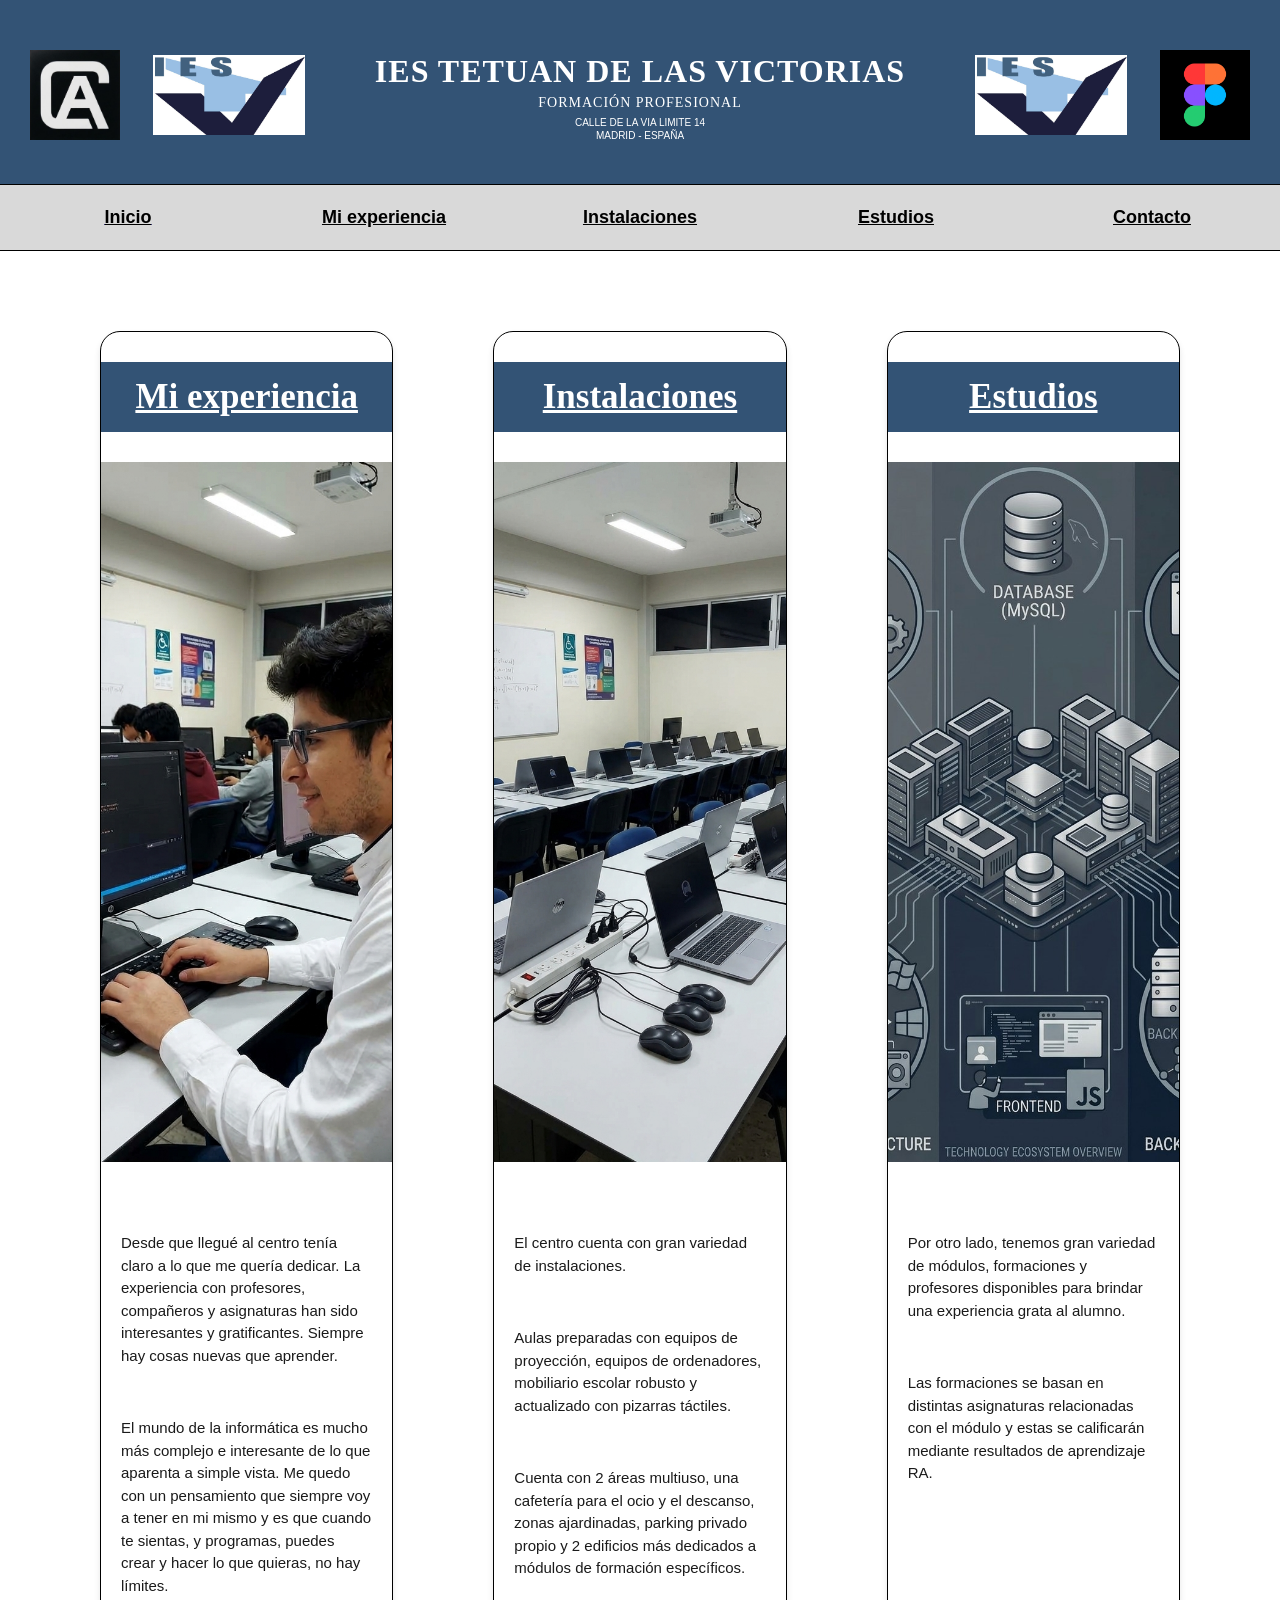
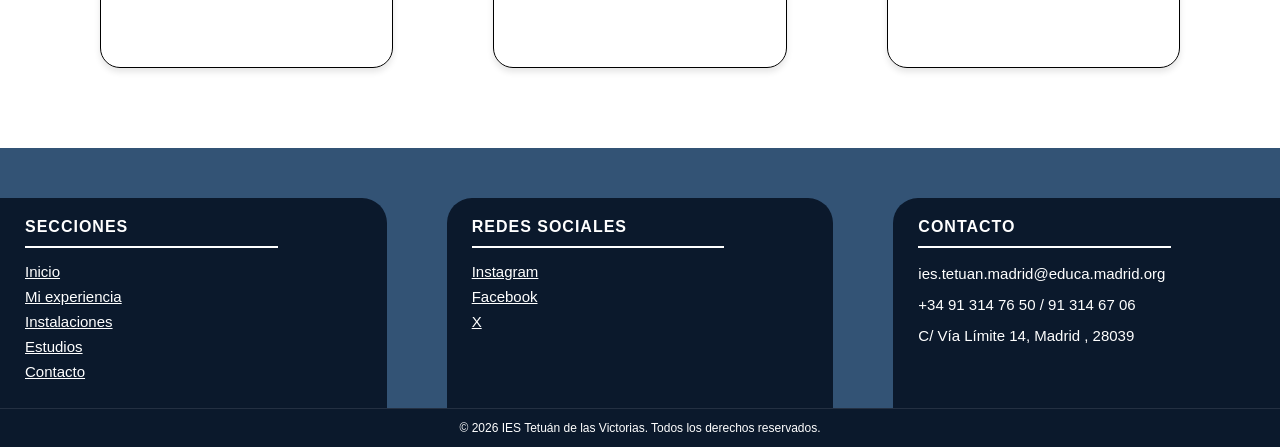
<file: index.html>
<!DOCTYPE html>
<html lang="es">

<head>
    <meta charset="UTF-8">
    <meta name="viewport" content="width=device-width, initial-scale=1.0">
    <title>IES Tetuán de las Victorias</title>
    <link rel="icon" type="image/png" href="./img/cabecera/LOGOCAPersonal.jpeg">
    <link rel="stylesheet" href="./css/estilo.css">
</head>

<body>
    <!-- 1. CABECERA -->
    <header class="cabecera">
        <div class="favicon-1">
            <img src="./img/cabecera/LOGOCAPersonal.jpeg" alt="Logo Personal" class="logo-personal">
        </div>
        <div class="frame-3">
            <div class="logo-tetuan">
                <img src="./img/cabecera/logo-centro-moder-cuadrado-1024x538.jpg" alt="Logo IES Tetuán de las Victorias">
            </div>
            <div class="titulo-pagina">
                <h1>IES TETUAN DE LAS VICTORIAS</h1>
                <h2>FORMACIÓN PROFESIONAL</h2>
                <p>CALLE DE LA VIA LIMITE 14<br>MADRID - ESPAÑA</p>
            </div>
            <div class="logo-tetuan-2">
                <img src="./img/cabecera/logo-centro-moder-cuadrado-1024x538.jpg" alt="Logo IES Tetuán de las Victorias">
            </div>
        </div>
        <div class="logo-figma">
            <a href="https://figma.com" target="_blank">
                <img src="./img/cabecera/figma.webp" alt="Logo Figma">
            </a>
        </div>
    </header>

    <!-- 2. MENÚ -->
    <nav class="menu">
        <a href="./index.html"><div><p>Inicio</p></div></a>
        <a href="./html/estudios.html"><div><p>Mi experiencia</p></div></a>
        <a href="./html/instalaciones.html"><div><p>Instalaciones</p></div></a>
        <a href="./html/estudios.html"><div><p>Estudios</p></div></a>
        <a href="#contacto"><div><p>Contacto</p></div></a>
        <!-- <div class="seccion-1"><a href="index.html">Inicio</a></div> 
        <div class="seccion-2"><a href="./html/estudios.html">Mi experiencia</a></div>
        <div class="seccion-3"><a href="./html/instalaciones.html">Instalaciones</a></div>
        <div class="seccion-4"><a href="./html/estudios.html">Estudios</a></div>
        <div class="seccion-5"><a href="#contacto">Contacto</a></div> -->
    </nav>

    <!-- 3. CONTENIDO PRINCIPAL -->
    <main class="body-principal">
        <div class="div-miexperiencia tarjeta">
            <div class="titulo"><a href="./html/estudios.html"><h2>Mi experiencia</h2></a></div>
            <div class="foto"><img src="./img/body/Carlos-pc.jpeg" alt="Estudiante programando"></div>
            <div class="descripcion">
                <p>Desde que llegué al centro tenía claro a lo que me quería dedicar. La experiencia con profesores, compañeros y asignaturas han sido interesantes y gratificantes. Siempre hay cosas nuevas que aprender.</p>
                <p>El mundo de la informática es mucho más complejo e interesante de lo que aparenta a simple vista. Me quedo con un pensamiento que siempre voy a tener en mi mismo y es que cuando te sientas, y programas, puedes crear y hacer lo que quieras, no hay límites.</p>
            </div>
        </div>

        <div class="div-instalaciones tarjeta">
            <div class="titulo"><a href="./html/instalaciones.html"><h2>Instalaciones</h2></a></div>
            <div class="foto"><img src="./img/body/Aula-pc.jpeg" alt="Aula de Informática"></div>
            <div class="descripcion">
                <p>El centro cuenta con gran variedad de instalaciones.</p>
                <p>Aulas preparadas con equipos de proyección, equipos de ordenadores, mobiliario escolar robusto y actualizado con pizarras táctiles.</p>
                <p>Cuenta con 2 áreas multiuso, una cafetería para el ocio y el descanso, zonas ajardinadas, parking privado propio y 2 edificios más dedicados a módulos de formación específicos.</p>
            </div>
        </div>

        <div class="div-estudios tarjeta">
            <div class="titulo"><a href="./html/estudios.html"><h2>Estudios</h2></a></div>
            <div class="foto"><img src="./img/body/Estudios.jpeg" alt="Estudios Informática"></div>
            <div class="descripcion">
                <p>Por otro lado, tenemos gran variedad de módulos, formaciones y profesores disponibles para brindar una experiencia grata al alumno.</p>
                <p>Las formaciones se basan en distintas asignaturas relacionadas con el módulo y estas se calificarán mediante resultados de aprendizaje RA.</p>
            </div>
        </div>
    </main>

    <!-- 4. PIE DE PÁGINA (DENTRO DEL BODY) -->
    <footer class="pie-de-pagina">
        <div class="footer-columnas">
            <div class="secciones">
                <h3>SECCIONES</h3>
                <div class="vector-1"></div>
                <ul>
                    <li><a href="index.html">Inicio</a></li>
                    <li><a href="./html/estudios.html">Mi experiencia</a></li>
                    <li><a href="./html/instalaciones.html">Instalaciones</a></li>
                    <li><a href="./html/estudios.html">Estudios</a></li>
                    <li><a href="#contacto">Contacto</a></li>
                </ul>
            </div>

            <div class="redes-sociales">
                <h3>REDES SOCIALES</h3>
                <div class="vector-1"></div>
                <ul>
                    <li><a href="https://instagram.com/iestetuan" target="_blank">Instagram</a></li>
                    <li><a href="https://www.facebook.com/IesTetuanDeLasVictorias/?locale=es_ES" target="_blank">Facebook</a></li>
                    <li><a href="https://x.com/IESTETUAN" target="_blank">X</a></li>
                </ul>
            </div>

            <div class="contacto">
                <h3>CONTACTO</h3>
                <div class="vector-1"></div>
                <div class="info-contacto" id="contacto">
                    <p class="correo">ies.tetuan.madrid@educa.madrid.org</p>
                    <p class="telefonos">+34 91 314 76 50 / 91 314 67 06</p>
                    <p class="direccion">C/ Vía Límite 14, Madrid , 28039</p>
                </div>
            </div>
        </div>

        <div class="copyright">
            <p>© 2026 IES Tetuán de las Victorias. Todos los derechos reservados.</p>
        </div>
    </footer>

</body>
</html>
</file>
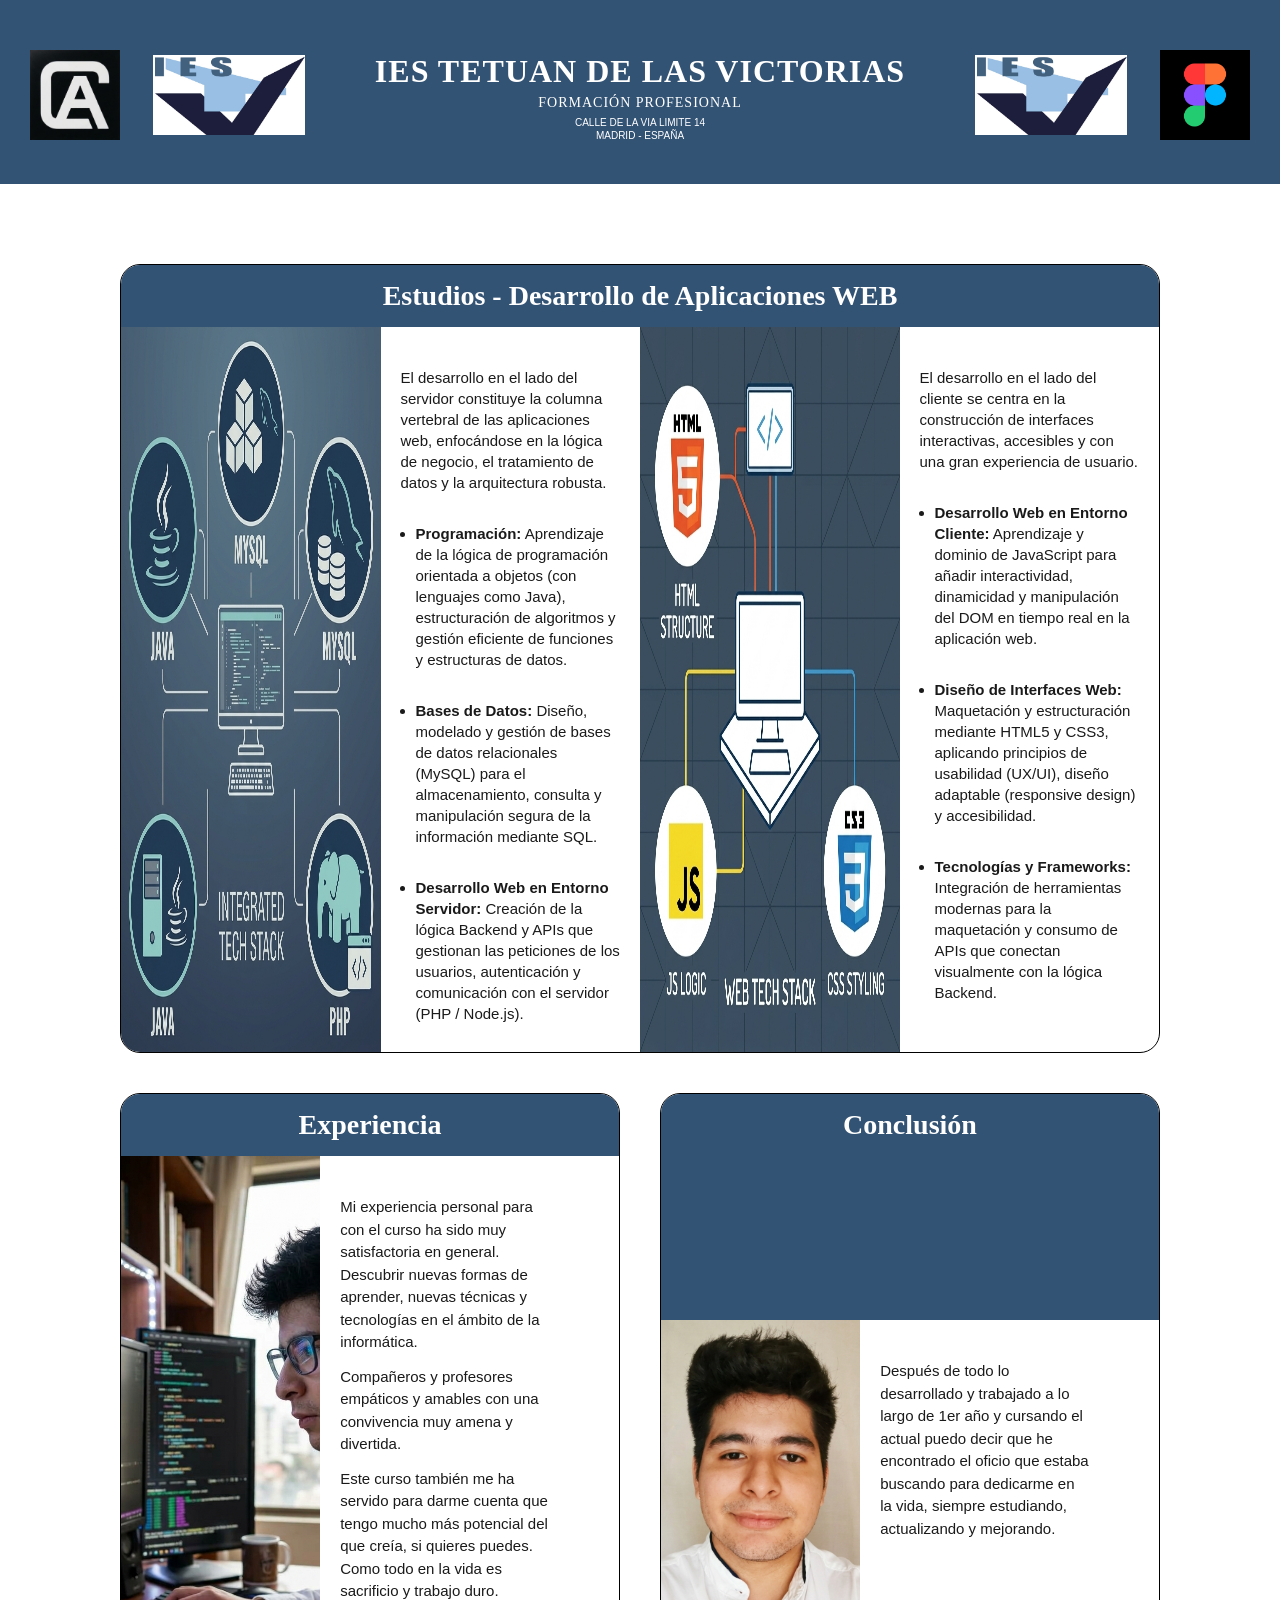
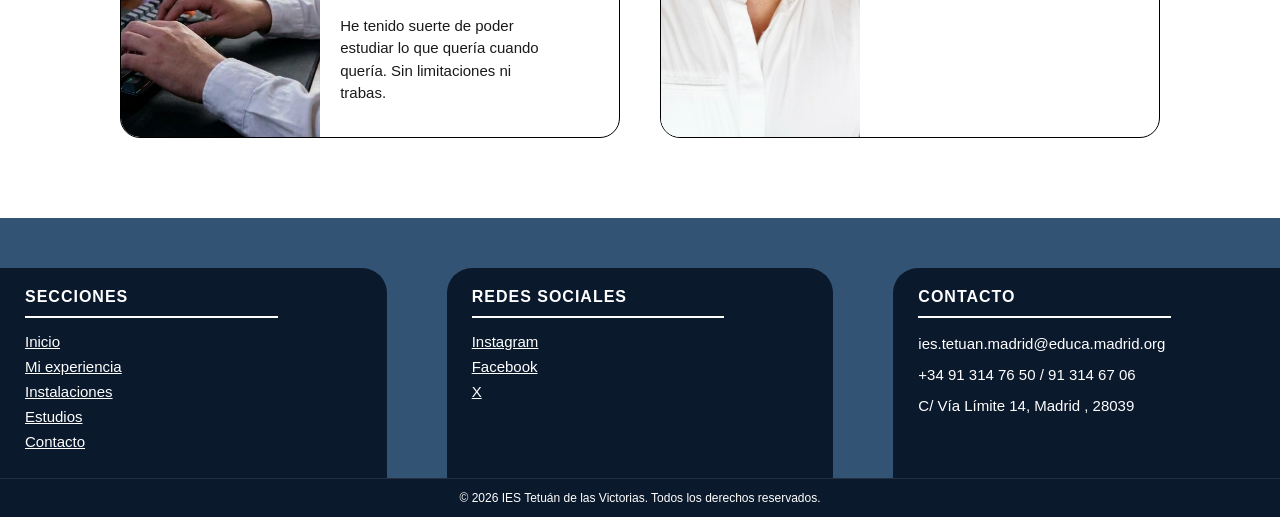
<file: html/estudios.html>
<!DOCTYPE html>
<html lang="es">

<head>
    <meta charset="UTF-8">
    <meta name="viewport" content="width=device-width, initial-scale=1.0">
    <title>Estudios - IES Tetuán de las Victorias</title>
    <link rel="icon" type="image/png" href="../img/cabecera/LOGOCAPersonal.jpeg">
    <link rel="stylesheet" href="../css/estilo.css">
    <link rel="stylesheet" href="../css/estilo-estudios.css">
</head>

<body>
    <!-- CABECERA (Compartida) -->
    <header class="cabecera">
        <div class="favicon-1">
            <img src="../img/cabecera/LOGOCAPersonal.jpeg" alt="Logo Personal" class="logo-personal">
        </div>
        <div class="frame-3">
            <div class="logo-tetuan">
                <a href="../index.html">
                    <img src="../img/cabecera/logo-centro-moder-cuadrado-1024x538.jpg" alt="Logo IES Tetuán de las Victorias" href="../index.html">
                </a>
            </div>
            <div class="titulo-pagina">
                <h1>IES TETUAN DE LAS VICTORIAS</h1>
                <h2>FORMACIÓN PROFESIONAL</h2>
                <p>CALLE DE LA VIA LIMITE 14<br>MADRID - ESPAÑA</p>
            </div>
            <div class="logo-tetuan-2">
                <a href="../index.html">
                    <img src="../img/cabecera/logo-centro-moder-cuadrado-1024x538.jpg" alt="Logo IES Tetuán de las Victorias">
                </a>
            </div>
        </div>
        <div class="logo-figma">
            <a href="https://figma.com" target="_blank">
                <img src="../img/cabecera/figma.webp" alt="Logo Figma">
            </a>
        </div>
    </header>

    <main class="est-body-principal">

    <!-- 1. BLOQUE PRINCIPAL: Div-Estudios (Contiene los 5 divs directos) -->
<div class="est-tarjeta est-tarjeta-principal">
    
    <!-- 1. Div Título (Arriba del todo) -->
    <div class="est-titulo">
        <h2>Estudios - Desarrollo de Aplicaciones WEB</h2>
    </div>

    <!-- 2. Div Foto Backend -->
    <div class="est-foto-1">
        <img src="../img/estudios/backend-ilu.jpeg" alt="Backend Desarrollo">
    </div>

    <!-- 3. Div Descripción Backend -->
    <div class="est-desc-1">
        <p>El desarrollo en el lado del servidor constituye la columna vertebral de las aplicaciones web, enfocándose en la lógica de negocio, el tratamiento de datos y la arquitectura robusta.</p>
        <ul>
            <li><strong>Programación:</strong> Aprendizaje de la lógica de programación orientada a objetos (con lenguajes como Java), estructuración de algoritmos y gestión eficiente de funciones y estructuras de datos.</li>
            <li><strong>Bases de Datos:</strong> Diseño, modelado y gestión de bases de datos relacionales (MySQL) para el almacenamiento, consulta y manipulación segura de la información mediante SQL.</li>
            <li><strong>Desarrollo Web en Entorno Servidor:</strong> Creación de la lógica Backend y APIs que gestionan las peticiones de los usuarios, autenticación y comunicación con el servidor (PHP / Node.js).</li>
        </ul>
    </div>

    <!-- 4. Div Foto Frontend -->
    <div class="est-foto-2">
        <img src="../img/estudios/frontend-ilu.jpeg" alt="Frontend Desarrollo">
    </div>

    <!-- 5. Div Descripción Frontend -->
    <div class="est-desc-2">
        <p>El desarrollo en el lado del cliente se centra en la construcción de interfaces interactivas, accesibles y con una gran experiencia de usuario.</p>
        <ul>
            <li><strong>Desarrollo Web en Entorno Cliente:</strong> Aprendizaje y dominio de JavaScript para añadir interactividad, dinamicidad y manipulación del DOM en tiempo real en la aplicación web.</li>
            <li><strong>Diseño de Interfaces Web:</strong> Maquetación y estructuración mediante HTML5 y CSS3, aplicando principios de usabilidad (UX/UI), diseño adaptable (responsive design) y accesibilidad.</li>
            <li><strong>Tecnologías y Frameworks:</strong> Integración de herramientas modernas para la maquetación y consumo de APIs que conectan visualmente con la lógica Backend.</li>
        </ul>
    </div>

</div>

    <!-- 2. CONTENEDOR INFERIOR: Experiencia y Conclusión -->
    <div class="est-fila-inferior">

        <!-- Tarjeta Experiencia -->
        <div class="est-tarjeta est-tarjeta-inferior">
            <div class="est-titulo">
                <h2>Experiencia</h2>
            </div>
            <div class="est-foto">
                <img src="../img/estudios/Carlos-pc2.jpeg" alt="Mi Experiencia cursando DAW">
            </div>
            <div class="est-descripcion">
                <p>Mi experiencia personal para con el curso ha sido muy satisfactoria en general. Descubrir nuevas formas de aprender, nuevas técnicas y tecnologías en el ámbito de la informática.</p>
                <p>Compañeros y profesores empáticos y amables con una convivencia muy amena y divertida.</p>
                <p>Este curso también me ha servido para darme cuenta que tengo mucho más potencial del que creía, si quieres puedes. Como todo en la vida es sacrificio y trabajo duro.</p>
                <p>He tenido suerte de poder estudiar lo que quería cuando quería. Sin limitaciones ni trabas.</p>
            </div>
        </div>

        <!-- Tarjeta Conclusión -->
        <div class="est-tarjeta est-tarjeta-inferior">
            <div class="est-titulo">
                <h2>Conclusión</h2>
            </div>
            <div class="est-foto">
                <img src="../img/estudios/retrato1.jpeg" alt="Retrato personal">
            </div>
            <div class="est-descripcion">
                <p>Después de todo lo desarrollado y trabajado a lo largo de 1er año y cursando el actual puedo decir que he encontrado el oficio que estaba buscando para dedicarme en la vida, siempre estudiando, actualizando y mejorando.</p>
            </div>
        </div>

    </div>

</main>

    <!-- PIE DE PÁGINA (Compartido) -->
    <footer class="pie-de-pagina">
        <div class="footer-columnas">
            <div class="secciones">
                <h3>SECCIONES</h3>
                <div class="vector-1"></div>
                <ul>
                    <li><a href="../index.html">Inicio</a></li>
                    <li><a href="./estudios.html">Mi experiencia</a></li>
                    <li><a href="./instalaciones.html">Instalaciones</a></li>
                    <li><a href="./estudios.html">Estudios</a></li>
                    <li><a href="#contacto">Contacto</a></li>
                </ul>
            </div>

            <div class="redes-sociales">
                <h3>REDES SOCIALES</h3>
                <div class="vector-1"></div>
                <ul>
                    <li><a href="https://instagram.com/iestetuan/" target="_blank">Instagram</a></li>
                    <li><a href="https://www.facebook.com/IesTetuanDeLasVictorias/?locale=es_ES" target="_blank">Facebook</a></li>
                    <li><a href="https://x.com/IESTETUAN" target="_blank">X</a></li>
                </ul>
            </div>

            <div class="contacto">
                <h3>CONTACTO</h3>
                <div class="vector-1"></div>
                <div class="info-contacto" id="contacto">
                    <p class="correo">ies.tetuan.madrid@educa.madrid.org</p>
                    <p class="telefonos">+34 91 314 76 50 / 91 314 67 06</p>
                    <p class="direccion">C/ Vía Límite 14, Madrid , 28039</p>
                </div>
            </div>
        </div>

        <div class="copyright">
            <p>© 2026 IES Tetuán de las Victorias. Todos los derechos reservados.</p>
        </div>
    </footer>

</body>
</html>
</file>
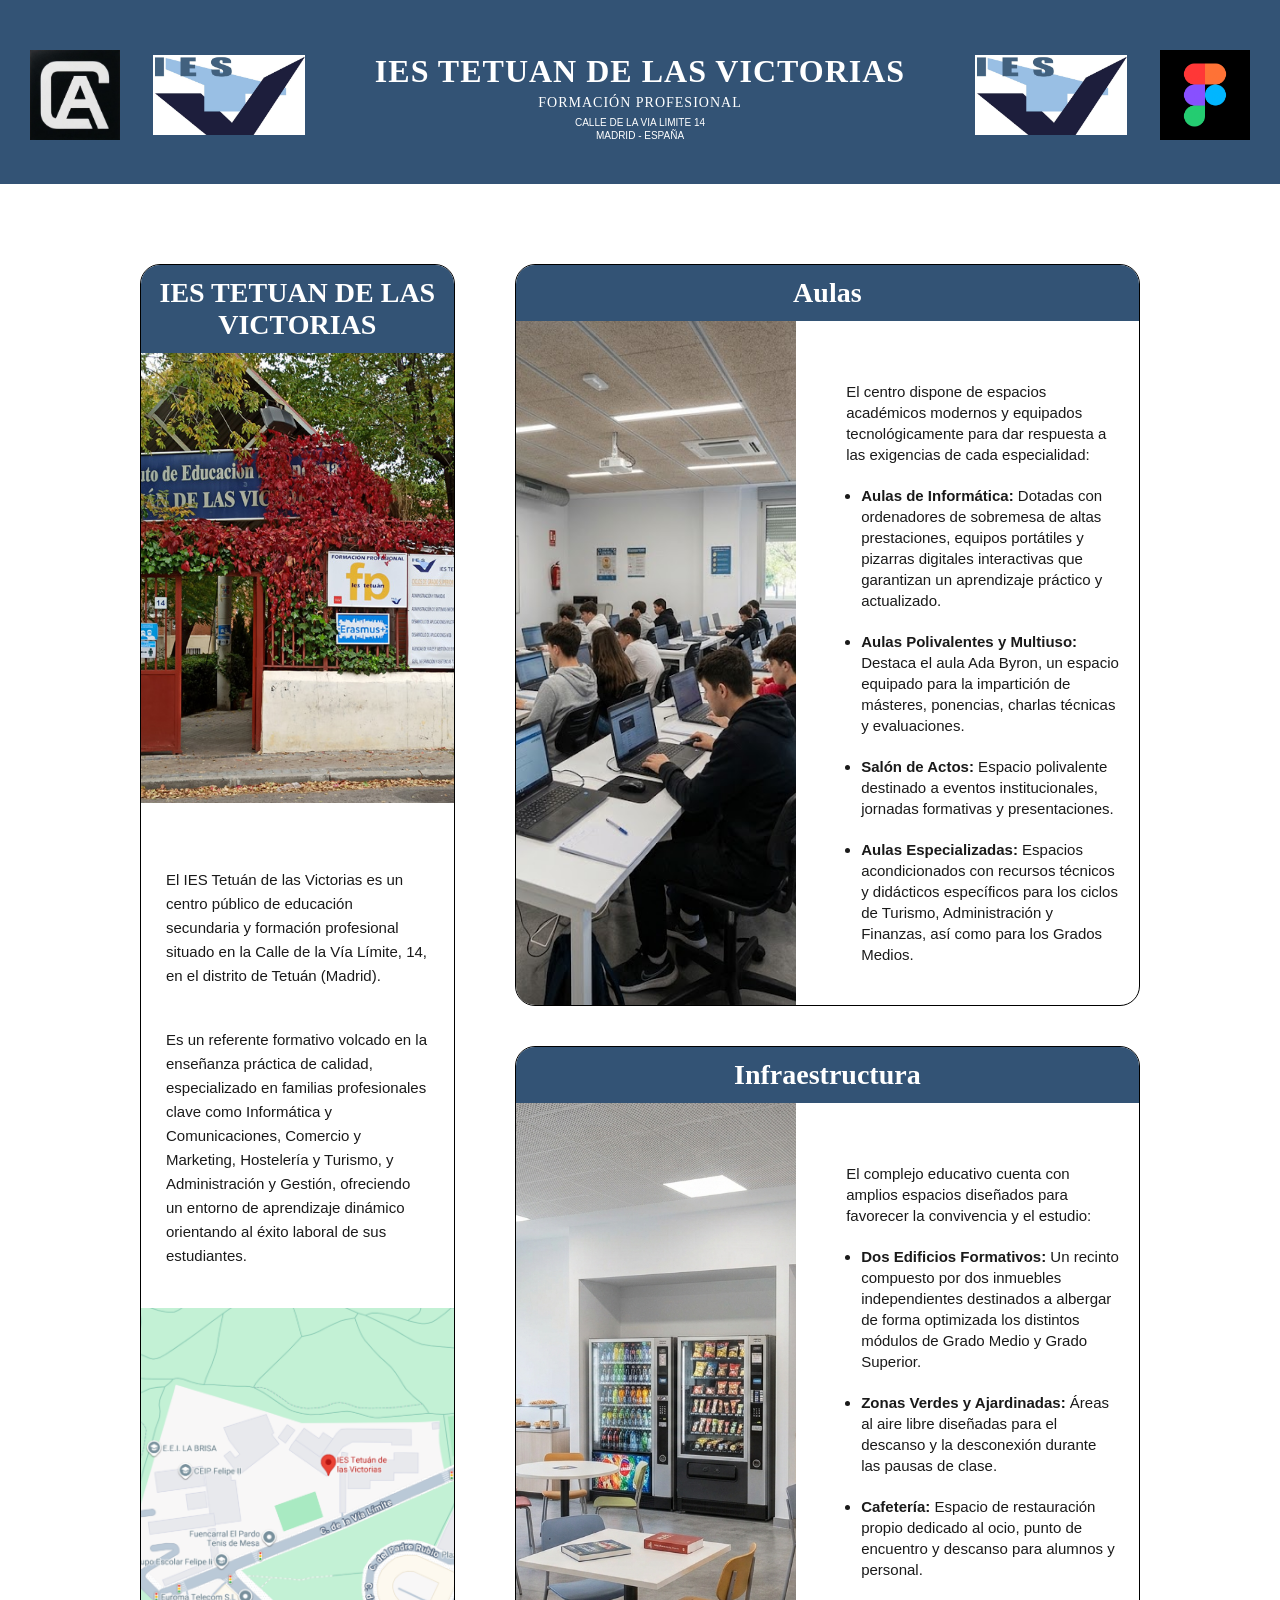
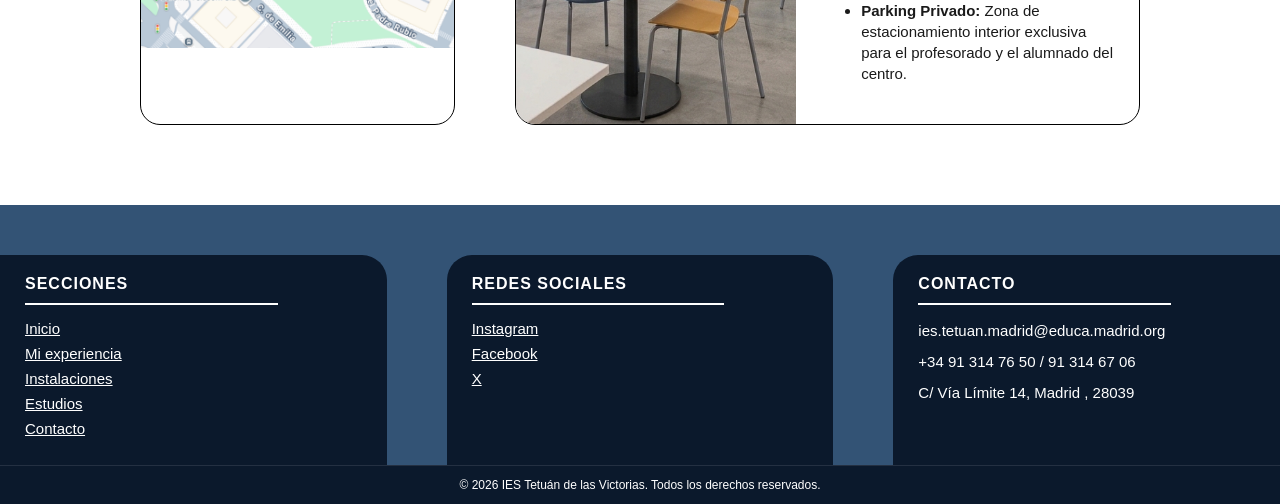
<file: html/instalaciones.html>
<!DOCTYPE html>
<html lang="es">

<head>
    <meta charset="UTF-8">
    <meta name="viewport" content="width=device-width, initial-scale=1.0">
    <title>Instalaciones - IES Tetuán de las Victorias</title>
    <link rel="icon" type="image/png" href="../img/cabecera/LOGOCAPersonal.jpeg">
    <link rel="stylesheet" href="../css/estilo.css">
    <link rel="stylesheet" href="../css/estilo-inst.css">
</head>

<body>
    <!-- CABECERA (Compartida) -->
    <header class="cabecera">
        <div class="favicon-1">
            <img src="../img/cabecera/LOGOCAPersonal.jpeg" alt="Logo Personal" class="logo-personal">
        </div>
        <div class="frame-3" src="../index.html">
            <div class="logo-tetuan">
                <a href="../index.html">
                    <img src="../img/cabecera/logo-centro-moder-cuadrado-1024x538.jpg" alt="Logo IES Tetuán de las Victorias">
                </a>
            </div>
            <div class="titulo-pagina">
                <h1>IES TETUAN DE LAS VICTORIAS</h1>
                <h2>FORMACIÓN PROFESIONAL</h2>
                <p>CALLE DE LA VIA LIMITE 14<br>MADRID - ESPAÑA</p>
            </div>
            <div class="logo-tetuan-2">
                <a href="../index.html">
                    <img src="../img/cabecera/logo-centro-moder-cuadrado-1024x538.jpg" alt="Logo IES Tetuán de las Victorias">
                </a>
            </div>
        </div>
        <div class="logo-figma">
            <a href="https://figma.com" target="_blank">
                <img src="../img/cabecera/figma.webp" alt="Logo Figma">
            </a>
        </div>
    </header>

    <!-- BODY EXCLUSIVO DE INSTALACIONES (Con clases propias) -->
    <main class="inst-body-principal">

    <!-- Columna Izquierda: Tarjeta Vertical del Centro -->
    <div class="inst-tarjeta inst-card-vertical">
        <div class="inst-titulo">
            <h2>IES TETUAN DE LAS VICTORIAS</h2>
        </div>
        <div class="inst-foto">
            <img src="../img/instalaciones/exterior-centro.jpg" alt="Exterior IES Tetuán de las Victorias">
        </div>
        <div class="inst-descripcion">
            <p>El IES Tetuán de las Victorias es un centro público de educación secundaria y formación profesional situado en la Calle de la Vía Límite, 14, en el distrito de Tetuán (Madrid).</p>
            <p>Es un referente formativo volcado en la enseñanza práctica de calidad, especializado en familias profesionales clave como Informática y Comunicaciones, Comercio y Marketing, Hostelería y Turismo, y Administración y Gestión, ofreciendo un entorno de aprendizaje dinámico orientando al éxito laboral de sus estudiantes.</p>
        </div>

        <div class="inst-foto-ubi">
            <img src="../img/instalaciones/ubicacion.png" alt="Exterior IES Tetuán de las Victorias">
        </div>
    </div>

    <!-- Columna Derecha: Tarjetas Horizontales (Aulas e Infraestructura) -->
    <div class="inst-columna-derecha">

        <!-- Tarjeta Horizontal 1: Aulas -->
        <div class="inst-tarjeta inst-card-horizontal">
            <div class="inst-titulo">
                <h2>Aulas</h2>
            </div>
            <!-- Contenedor flex para poner foto a la izquierda y texto a la derecha -->
            <div class="inst-contenido-horizontal">
                <div class="inst-foto">
                    <img src="../img/instalaciones/aula-info.jpeg" alt="Aulas del centro">
                </div>
                <div class="inst-descripcion">
                    <p>El centro dispone de espacios académicos modernos y equipados tecnológicamente para dar respuesta a las exigencias de cada especialidad:</p>
                    <ul>
                        <li><strong>Aulas de Informática:</strong> Dotadas con ordenadores de sobremesa de altas prestaciones, equipos portátiles y pizarras digitales interactivas que garantizan un aprendizaje práctico y actualizado.</li>
                        <li><strong>Aulas Polivalentes y Multiuso:</strong> Destaca el aula Ada Byron, un espacio equipado para la impartición de másteres, ponencias, charlas técnicas y evaluaciones.</li>
                        <li><strong>Salón de Actos:</strong> Espacio polivalente destinado a eventos institucionales, jornadas formativas y presentaciones.</li>
                        <li><strong>Aulas Especializadas:</strong> Espacios acondicionados con recursos técnicos y didácticos específicos para los ciclos de Turismo, Administración y Finanzas, así como para los Grados Medios.</li>
                    </ul>
                </div>
            </div>
        </div>

        <!-- Tarjeta Horizontal 2: Infraestructura -->
        <div class="inst-tarjeta inst-card-horizontal">
            <div class="inst-titulo">
                <h2>Infraestructura</h2>
            </div>
            <!-- Contenedor flex para poner foto a la izquierda y texto a la derecha -->
            <div class="inst-contenido-horizontal">
                <div class="inst-foto">
                    <img src="../img/instalaciones/cafeteria.jpeg" alt="Infraestructura y cafetería">
                </div>
                <div class="inst-descripcion">
                    <p>El complejo educativo cuenta con amplios espacios diseñados para favorecer la convivencia y el estudio:</p>
                    <ul>
                        <li><strong>Dos Edificios Formativos:</strong> Un recinto compuesto por dos inmuebles independientes destinados a albergar de forma optimizada los distintos módulos de Grado Medio y Grado Superior.</li>
                        <li><strong>Zonas Verdes y Ajardinadas:</strong> Áreas al aire libre diseñadas para el descanso y la desconexión durante las pausas de clase.</li>
                        <li><strong>Cafetería:</strong> Espacio de restauración propio dedicado al ocio, punto de encuentro y descanso para alumnos y personal.</li>
                        <li><strong>Parking Privado:</strong> Zona de estacionamiento interior exclusiva para el profesorado y el alumnado del centro.</li>
                    </ul>
                </div>
            </div>
        </div>

    </div>

</main>

    <!-- PIE DE PÁGINA (Compartido) -->
    <footer class="pie-de-pagina">
        <div class="footer-columnas">
            <div class="secciones">
                <h3>SECCIONES</h3>
                <div class="vector-1"></div>
                <ul>
                    <li><a href="../index.html">Inicio</a></li>
                    <li><a href="../html/estudios.html">Mi experiencia</a></li>
                    <li><a href="./instalaciones.html">Instalaciones</a></li>
                    <li><a href="../html/estudios.html">Estudios</a></li>
                    <li><a href="#contacto">Contacto</a></li>
                </ul>
            </div>

            <div class="redes-sociales">
                <h3>REDES SOCIALES</h3>
                <div class="vector-1"></div>
                <ul>
                    <li><a href="https://instagram.com/iestetuan/" target="_blank">Instagram</a></li>
                    <li><a href="https://www.facebook.com/IesTetuanDeLasVictorias/?locale=es_ES" target="_blank">Facebook</a></li>
                    <li><a href="https://x.com/IESTETUAN" target="_blank">X</a></li>
                </ul>
            </div>

            <div class="contacto">
                <h3>CONTACTO</h3>
                <div class="vector-1"></div>
                <div class="info-contacto" id="contacto">
                    <p class="correo">ies.tetuan.madrid@educa.madrid.org</p>
                    <p class="telefonos">+34 91 314 76 50 / 91 314 67 06</p>
                    <p class="direccion">C/ Vía Límite 14, Madrid , 28039</p>
                </div>
            </div>
        </div>

        <div class="copyright">
            <p>© 2026 IES Tetuán de las Victorias. Todos los derechos reservados.</p>
        </div>
    </footer>

</body>
</html>
</file>
<file: css/estilo.css>
/* ==========================================
   ESTILOS COMUNES A TODAS LAS PÁGINAS
   (se cargan siempre junto al CSS de cada página)
   ========================================== */

/* --- BASE + footer anclado abajo --- */
body {
    margin: 0;
    min-height: 100vh;
    display: flex;
    flex-direction: column;
    font-family: sans-serif;
    color: #1A1A1A;
}

/* El main ocupa el espacio sobrante y empuja el footer al fondo */
main {
    flex: 1;
}

/* Todos los títulos usan la misma tipografía serif */
h1,
h2 {
    font-family: 'Abhaya Libre', serif;
}


/* --- CABECERA --- */
.cabecera {
    background-color: #335375;
    display: flex;
    align-items: center;
    justify-content: space-between;
    padding: 50px 30px 40px 30px;
}

.logo-personal,
.logo-figma img {
    width: 90px;
    height: 90px;
    object-fit: contain;
}

.frame-3 {
    display: flex;
    align-items: center;
    gap: 20px;
    text-align: center;
}

.logo-tetuan img,
.logo-tetuan-2 img {
    height: 80px;
}

.titulo-pagina {
    color: #FFFFFF;
}

.titulo-pagina h1 {
    padding: 0 50px;
    font-size: 32px;
    letter-spacing: 1px;
    margin: 0;
}

.titulo-pagina h2 {
    font-size: 14px;
    font-weight: normal;
    letter-spacing: 1px;
    margin: 5px 0;
}

.titulo-pagina p {
    font-size: 10px;
    line-height: 1.3;
    margin: 0;
}


/* --- MENÚ DE NAVEGACIÓN --- */
.menu {
    background-color: #D9D9D9;
    display: flex;
    border-top: 1px solid #000000;
    border-bottom: 1px solid #000000;
}

.menu > a {
    flex: 1;
    text-align: center;
    padding: 4px 0;
}

.menu p {
    color: #000000;
    font-size: 18px;
    font-weight: bold;
    text-decoration: underline;
    transition: color 0.2s ease;
}

.menu a:hover {
    color: rgb(255, 255, 255);
    background-color: lab(19.97% 0.93 -26.5 / 0.557);
}

.menu p:hover{
    color: #FFFFFF;
    
}

.menu div:hover{

    color: rgb(255, 255, 255);
}


/* --- PIE DE PÁGINA --- */
.pie-de-pagina {
    background-color: #335375;
    color: #FFFFFF;
    padding-top: 50px;
}

.footer-columnas {
    display: flex;
    gap: 400px;
    font-size: 15px;
}

/* Las 3 cajas oscuras (Secciones, Redes sociales, Contacto) */
.footer-columnas > div {
    flex: 1;
    background-color: #0B192C;
    padding: 20px 25px;
    box-sizing: border-box;
    min-width: 0;
    overflow-wrap: anywhere;
}

/* Esquinas redondeadas según el diseño de Figma */
.secciones {
    border-radius: 0 25px 0 0;
}

.redes-sociales {
    border-radius: 25px 25px 0 0;
}

.contacto {
    border-radius: 25px 0 0 0;
    
}

.secciones,
.redes-sociales,
.contacto{
    transition: transform 0.5s ease, box-shadow 0.3s ease, background-color 0.3s ease;
}

.secciones:hover,
.redes-sociales:hover,
.contacto:hover{  
  /* Sombra más grande y difuminada para simular altura */
  box-shadow: 0px 0px 20px 10px rgb(255, 255, 255);
        transform: translateY(-10px);

}

.footer-columnas h3 {
    font-size: 16px;
    letter-spacing: 1px;
    margin: 0 0 10px 0;
}

/* Línea decorativa bajo cada título */
.vector-1 {
    width: 75%;
    height: 2px;
    background-color: #FFFFFF;
    margin-bottom: 15px;
}

.footer-columnas ul {
    list-style: none;
    padding: 0;
    margin: 0;
}

.footer-columnas li {
    margin-bottom: 8px;
}

.footer-columnas a {
    color: #FFFFFF;
    text-decoration: underline;
    transition: opacity 0.2s;
}

.footer-columnas a:hover {
    opacity: 0.8;
}

.info-contacto p {
    margin: 0 0 10px 0;
    line-height: 1.4;
}

.copyright {
    background-color: #0B192C;
    text-align: center;
    padding: 12px 20px;
    border-top: 1px solid rgba(255, 255, 255, 0.1);
        transition: transform 0.5s ease, box-shadow 0.5s ease, background-color 0.5s ease;

}

.copyright p {
    font-size: 12px;
    margin: 0;
}

.copyright:hover{
    box-shadow: 10px 0px 20px 10px rgb(255, 255, 255);
      transform: translateY(-10px);

}


/* ==========================================
   ESTILOS EXCLUSIVOS DE INDEX
   ========================================== */

.body-principal {
    display: flex;
    gap: 100px; /* Separación horizontal entre las 3 tarjetas */
    margin: 80px 0 80px 0; /* Arriba: separación con el menú */
    padding: 0 100px;
}

.tarjeta {
    flex: 1;
    border: 1px solid #000000;
    border-radius: 20px;
    overflow: hidden;
    box-shadow: 0 4px 6px rgba(0, 0, 0, 0.1);
    transition: transform 0.5s ease, box-shadow 0.3s ease, background-color 0.3s ease;
}

.tarjeta:hover {
  /* Efecto 3D: Mueve la tarjeta hacia arriba en el eje Y */
  transform: translateY(-15px);
  
  /* Sombra más grande y difuminada para simular altura */
  box-shadow: 0 20px 25px rgb(4, 32, 109);
}

.tarjeta .titulo {
    margin: 30px 0;
    background-color: #335375;
    color: #FFFFFF;
    text-align: center;
    padding: 15px 10px;
}

.titulo a {
    color: #FFFFFF;
}

.tarjeta .titulo h2 {
    margin: 0;
    font-size: 35px;
}

.tarjeta .foto img {
    width: 100%;
    height: 700px;
    object-fit: cover;
    display: block;
}

.tarjeta .descripcion {
    padding: 20px;
    font-size: 15px;
    line-height: 1.5;
}

.tarjeta .descripcion p {
    margin: 50px 0;
}


/* ==========================================
   RESPONSIVE (común + index)
   ========================================== */

/* Footer: el hueco de 400px solo cabe en pantallas muy anchas */
@media (max-width: 1800px) {
    .footer-columnas {
        gap: 60px;
    }
}

/* Footer en una sola columna */
@media (max-width: 1000px) {
    .footer-columnas {
        flex-direction: column;
        gap: 20px;
    }
}

/* Pantallas medianas / zoom alto */
@media (max-width: 1200px) {
    /* Las 3 tarjetas de index pasan a apilarse */
    .body-principal {
        flex-direction: column;
        gap: 40px;
        padding: 0 30px;
    }

    .tarjeta {
        flex: none;
    }

    .tarjeta .foto img {
        height: 450px;
    }
}

/* Tablets y móviles */
@media (max-width: 800px) {
    .cabecera {
        flex-direction: column;
        gap: 20px;
        padding: 30px 20px;
    }

    .frame-3 {
        flex-direction: column;
    }

    .titulo-pagina h1 {
        padding: 0;
        font-size: 24px;
    }

    .menu {
        flex-wrap: wrap;
    }

    .menu > div {
        flex: 1 1 33%;
    }

    .body-principal {
        margin-top: 25px;
        padding: 0 15px;
    }

    .tarjeta .titulo h2 {
        font-size: 26px;
    }

    .tarjeta .foto img {
        height: 300px;
    }

    .tarjeta .descripcion p {
        margin: 25px 0;
    }
}
</file>
<file: css/estilo-estudios.css>
/* ==========================================
   ESTILOS EXCLUSIVOS PARA ESTUDIOS
   (requiere cargar antes estilo.css)
   ========================================== */

.est-body-principal {
    display: flex;
    flex-direction: column;
    gap: 40px;
    margin: 80px 0 80px 0;
    padding: 0 120px;
}

/* Tarjeta: título en la primera fila (100%), el resto debajo */
.est-tarjeta {
    display: flex;
    flex-wrap: wrap;
    border: 1px solid #000000;
    border-radius: 20px;
    overflow: hidden;
}

.est-titulo {
    width: 100%;
    background-color: #335375;
    color: #FFFFFF;
    text-align: center;
    padding: 15px 10px;
}

.est-titulo h2 {
    margin: 0;
    font-size: 28px;
}


/* --- BLOQUE SUPERIOR: Backend / Frontend (4 columnas de 25%) --- */
.est-foto-1,
.est-desc-1,
.est-foto-2,
.est-desc-2 {
    width: 25%;
    box-sizing: border-box;
}

.est-desc-1,
.est-desc-2{
    margin-top: 20px;
}

.est-foto-1 img,
.est-foto-2 img {
    width: 100%;
    height: 100%;
    background-color: #f8f9fa;
    display: block;
}

.est-desc-1,
.est-desc-2 {
    padding: 20px;
    font-size: 15px;
    line-height: 1.4;
}

.est-desc-1 p,
.est-desc-2 p {
    margin: 0 0 10px 0;
}

.est-desc-1 ul,
.est-desc-2 ul {
    margin: 0 0 0 15px;
    padding: 0;
}

.est-desc-1 li,
.est-desc-2 li {
    margin-top: 30px;
    margin-bottom: 8px;
}


/* --- FILA INFERIOR: Experiencia y Conclusión (foto 50% / texto 50%) --- */
.est-fila-inferior {
    display: flex;
    gap: 40px;
}

.est-tarjeta-inferior {
    flex: 1;
}

.est-foto {
    width: 40%;
}

.est-foto img {
    width: 100%;
    height: 100%;
    object-fit: cover;
    display: block;
}

.est-descripcion {
    margin-top: 20px;
    width: 50%;
    padding: 20px;
    font-size: 15px;
    line-height: 1.5;
    box-sizing: border-box;
}

.est-descripcion p {
    margin: 0 0 12px 0;
}

/* ==========================================
   RESPONSIVE
   ========================================== */
 
@media (max-width: 1100px) {
    .est-body-principal {
        margin: 40px 0;
        padding: 0 30px;
    }
 
    /* Bloque superior: 2 columnas (foto + texto) por fila */
    .est-foto-1,
    .est-desc-1,
    .est-foto-2,
    .est-desc-2 {
        width: 50%;
    }
 
    /* Experiencia y Conclusión una debajo de otra */
    .est-fila-inferior {
        flex-direction: column;
    }
 
    .est-tarjeta-inferior {
        flex: none;
    }
}
 
@media (max-width: 700px) {
    .est-body-principal {
        padding: 0 15px;
    }
 
    .est-titulo h2 {
        font-size: 22px;
    }
 
    /* Todo apilado: foto arriba, texto debajo */
    .est-foto-1,
    .est-desc-1,
    .est-foto-2,
    .est-desc-2,
    .est-foto,
    .est-descripcion {
        width: 100%;
    }
 
    .est-foto img {
        height: 250px;
    }
}
</file>
<file: css/estilo-inst.css>
/* ==========================================
   ESTILOS EXCLUSIVOS PARA INSTALACIONES
   (requiere cargar antes estilo.css)
   ========================================== */

/* Dos columnas: tarjeta vertical (1 parte) + columna derecha (2 partes) */
.inst-body-principal {
    display: flex;
    gap: 60px;
    margin: 80px 0 80px 0;
    padding: 0 140px;
}

.inst-card-vertical {
    flex: 1;
}

.inst-columna-derecha {
    flex: 2;
    display: flex;
    flex-direction: column;
    gap: 40px;
}

/* Estructura general de las tarjetas */
.inst-tarjeta {
    display: flex;
    flex-direction: column;
    border: 1px solid #000000;
    border-radius: 20px;
    overflow: hidden;
}

.inst-titulo {
    background-color: #335375;
    color: #FFFFFF;
    text-align: center;
    padding: 12px 10px;
}

.inst-titulo h2 {
    margin: 0;
    font-size: 28px;
    font-family: serif;
}


/* --- TARJETA VERTICAL (izquierda) --- */
.inst-card-vertical .inst-foto img {
    width: 100%;
    height: 450px;
    object-fit: cover;
    display: block;
}

.inst-card-vertical .inst-foto-ubi img {
    width: 100%;
    height: 340px;
    object-fit: cover;
    display: block;
}

.inst-card-vertical .inst-descripcion {
    padding: 25px;
    font-size: 15px;
    line-height: 1.6;
}

.inst-card-vertical .inst-descripcion p {
    margin-top: 40px;
}


/* --- TARJETAS HORIZONTALES (derecha): foto izquierda, texto derecha --- */
.inst-contenido-horizontal {
    display: flex;
    flex: 1;
}

.inst-contenido-horizontal .inst-foto {
    flex: 0 0 45%;
}

.inst-contenido-horizontal .inst-foto img {
    width: 100%;
    height: 100%;
    object-fit: cover;
    display: block;
}

.inst-contenido-horizontal .inst-descripcion {
    flex: 1;
    margin-top: 20px;
    margin-left: 30px;
    padding: 20px;
    font-size: 15px;
    line-height: 1.4;
    box-sizing: border-box;
}

.inst-contenido-horizontal .inst-descripcion p {
    margin: 20px 0;
}

.inst-contenido-horizontal .inst-descripcion ul {
    margin: 0 0 10px 15px;
    padding: 0;
}

.inst-contenido-horizontal .inst-descripcion li {
    margin-bottom: 20px;
}

/* ==========================================
   RESPONSIVE
   ========================================== */
 
@media (max-width: 1100px) {
    /* Tarjeta vertical y columna derecha una debajo de otra */
    .inst-body-principal {
        flex-direction: column;
        gap: 40px;
        margin: 40px 0;
        padding: 0 30px;
    }
 
    .inst-card-vertical,
    .inst-columna-derecha {
        flex: none;
    }
 
    .inst-card-vertical .inst-foto img {
        height: 350px;
    }
}
 
@media (max-width: 700px) {
    .inst-body-principal {
        padding: 0 15px;
    }
 
    .inst-titulo h2 {
        font-size: 22px;
    }
 
    /* Foto arriba, texto debajo */
    .inst-contenido-horizontal {
        flex-direction: column;
    }
 
    .inst-contenido-horizontal .inst-foto {
        flex: none;
    }
 
    .inst-contenido-horizontal .inst-foto img {
        height: 250px;
    }
 
    .inst-contenido-horizontal .inst-descripcion {
        flex: none;
        margin-left: 0;
    }
}
</file>
